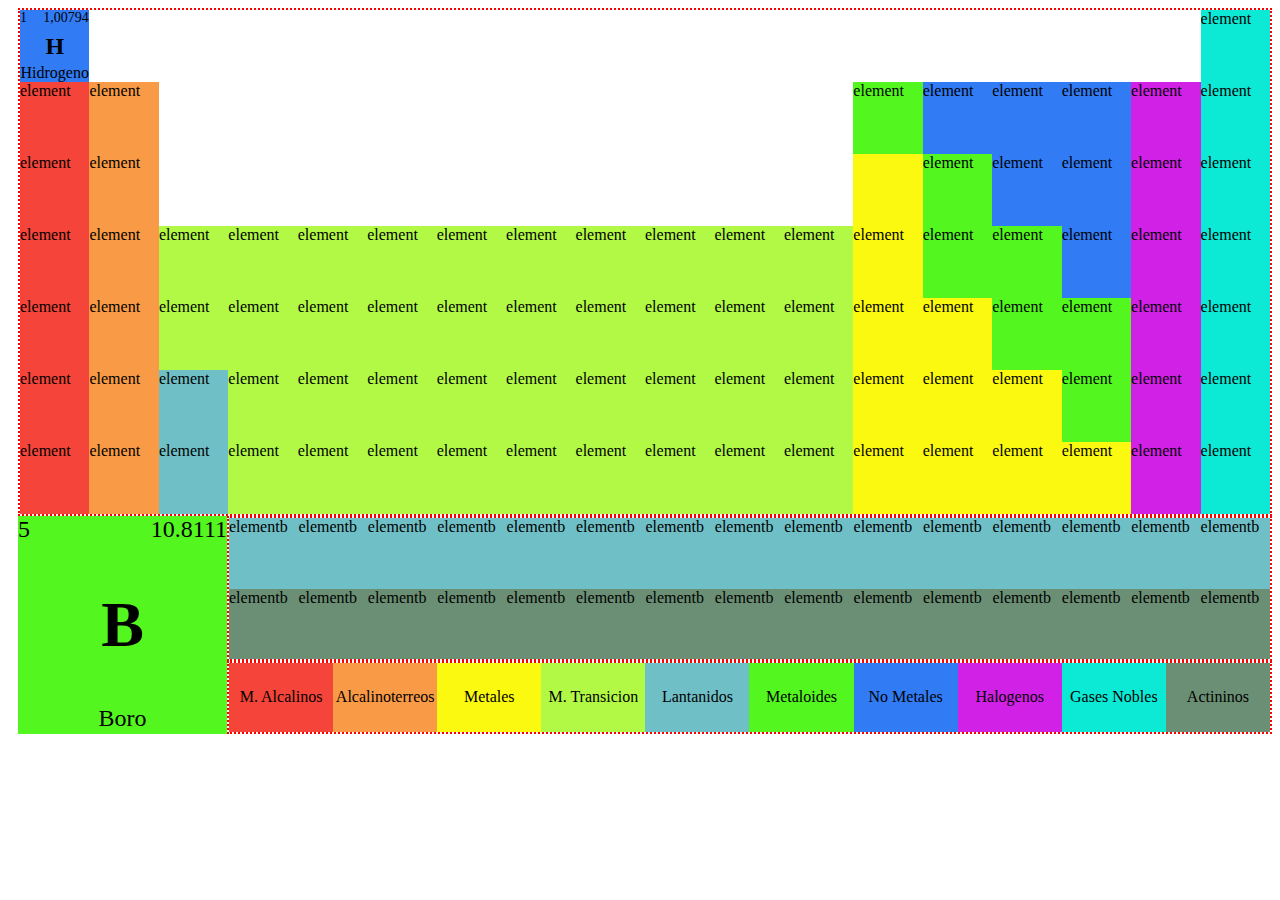
<file: index.html>
<!DOCTYPE html>
<html lang="en">

<head>
    <meta charset="UTF-8">
    <meta http-equiv="X-UA-Compatible" content="IE=edge">
    <meta name="viewport" content="width=device-width, initial-scale=1.0">
    <link href="main.css" rel="stylesheet" type="text/css">
    <title>Document</title>
</head>

<body>
    <div class="parent">
        <div class="element mark-div-red">
            <div class="mark-div-blue no-metal cell">
                <div class="mark-div-blue cell-top">
                    <div>1</div>
                    <div class="align_left">1,00794</div>
                </div>
                <div class="mark-div-blue cell-center">H</div>
                <div class="mark-div-blue cell-footer" >Hidrogeno</div>
            </div>
            <div class="mark-div-blue space"></div>
            <div class="mark-div-blue space"></div>
            <div class="mark-div-blue space"></div>
            <div class="mark-div-blue space"></div>
            <div class="mark-div-blue space"></div>
            <div class="mark-div-blue space"></div>
            <div class="mark-div-blue space"></div>
            <div class="mark-div-blue space"></div>
            <div class="mark-div-blue space"></div>
            <div class="mark-div-blue space"></div>
            <div class="mark-div-blue space"></div>
            <div class="mark-div-blue space"></div>
            <div class="mark-div-blue space"></div>
            <div class="mark-div-blue space"></div>
            <div class="mark-div-blue space"></div>
            <div class="mark-div-blue space"></div>
            <div class="mark-div-blue nobel-gases">element</div>

            <div class="mark-div-blue alcaline-metal">element</div>
            <div class="mark-div-blue land-alcaline">element</div>
            <div class="mark-div-blue space"></div>
            <div class="mark-div-blue space"></div>
            <div class="mark-div-blue space"></div>
            <div class="mark-div-blue space"></div>
            <div class="mark-div-blue space"></div>
            <div class="mark-div-blue space"></div>
            <div class="mark-div-blue space"></div>
            <div class="mark-div-blue space"></div>
            <div class="mark-div-blue space"></div>
            <div class="mark-div-blue space"></div>
            <div class="mark-div-blue metalloid">element</div>
            <div class="mark-div-blue no-metal">element</div>
            <div class="mark-div-blue no-metal">element</div>
            <div class="mark-div-blue no-metal">element</div>
            <div class="mark-div-blue halogens">element</div>
            <div class="mark-div-blue nobel-gases">element</div>

            <div class="mark-div-blue alcaline-metal">element</div>
            <div class="mark-div-blue land-alcaline">element</div>
            <div class="mark-div-blue space"></div>
            <div class="mark-div-blue space"></div>
            <div class="mark-div-blue space"></div>
            <div class="mark-div-blue space"></div>
            <div class="mark-div-blue space"></div>
            <div class="mark-div-blue space"></div>
            <div class="mark-div-blue space"></div>
            <div class="mark-div-blue space"></div>
            <div class="mark-div-blue space"></div>
            <div class="mark-div-blue space"></div>
            <div class="mark-div-blue metal"></div>
            <div class="mark-div-blue metalloid">element</div>
            <div class="mark-div-blue no-metal">element</div>
            <div class="mark-div-blue no-metal">element</div>
            <div class="mark-div-blue halogens">element</div>
            <div class="mark-div-blue nobel-gases">element</div>

            <div class="mark-div-blue alcaline-metal">element</div>
            <div class="mark-div-blue land-alcaline">element</div>
            <div class="mark-div-blue transition-metal">element</div>
            <div class="mark-div-blue transition-metal">element</div>
            <div class="mark-div-blue transition-metal">element</div>
            <div class="mark-div-blue transition-metal">element</div>
            <div class="mark-div-blue transition-metal">element</div>
            <div class="mark-div-blue transition-metal">element</div>
            <div class="mark-div-blue transition-metal">element</div>
            <div class="mark-div-blue transition-metal">element</div>
            <div class="mark-div-blue transition-metal">element</div>
            <div class="mark-div-blue transition-metal">element</div>
            <div class="mark-div-blue metal">element</div>
            <div class="mark-div-blue metalloid">element</div>
            <div class="mark-div-blue metalloid">element</div>
            <div class="mark-div-blue no-metal ">element</div>
            <div class="mark-div-blue halogens">element</div>
            <div class="mark-div-blue nobel-gases">element</div>

            <div class="mark-div-blue alcaline-metal">element</div>
            <div class="mark-div-blue land-alcaline">element</div>
            <div class="mark-div-blue transition-metal">element</div>
            <div class="mark-div-blue transition-metal">element</div>
            <div class="mark-div-blue transition-metal">element</div>
            <div class="mark-div-blue transition-metal">element</div>
            <div class="mark-div-blue transition-metal">element</div>
            <div class="mark-div-blue transition-metal">element</div>
            <div class="mark-div-blue transition-metal">element</div>
            <div class="mark-div-blue transition-metal">element</div>
            <div class="mark-div-blue transition-metal">element</div>
            <div class="mark-div-blue transition-metal">element</div>
            <div class="mark-div-blue metal">element</div>
            <div class="mark-div-blue metal">element</div>
            <div class="mark-div-blue metalloid">element</div>
            <div class="mark-div-blue metalloid ">element</div>
            <div class="mark-div-blue halogens">element</div>
            <div class="mark-div-blue nobel-gases">element</div>

            <div class="mark-div-blue alcaline-metal">element</div>
            <div class="mark-div-blue land-alcaline">element</div>
            <div class="mark-div-blue lanthanides">element</div>
            <div class="mark-div-blue transition-metal">element</div>
            <div class="mark-div-blue transition-metal">element</div>
            <div class="mark-div-blue transition-metal">element</div>
            <div class="mark-div-blue transition-metal">element</div>
            <div class="mark-div-blue transition-metal">element</div>
            <div class="mark-div-blue transition-metal">element</div>
            <div class="mark-div-blue transition-metal">element</div>
            <div class="mark-div-blue transition-metal">element</div>
            <div class="mark-div-blue transition-metal">element</div>
            <div class="mark-div-blue metal">element</div>
            <div class="mark-div-blue metal">element</div>
            <div class="mark-div-blue metal">element</div>
            <div class="mark-div-blue metalloid ">element</div>
            <div class="mark-div-blue halogens">element</div>
            <div class="mark-div-blue nobel-gases">element</div>

            <div class="mark-div-blue alcaline-metal">element</div>
            <div class="mark-div-blue land-alcaline">element</div>
            <div class="mark-div-blue lanthanides">element</div>
            <div class="mark-div-blue transition-metal">element</div>
            <div class="mark-div-blue transition-metal">element</div>
            <div class="mark-div-blue transition-metal">element</div>
            <div class="mark-div-blue transition-metal">element</div>
            <div class="mark-div-blue transition-metal">element</div>
            <div class="mark-div-blue transition-metal">element</div>
            <div class="mark-div-blue transition-metal">element</div>
            <div class="mark-div-blue transition-metal">element</div>
            <div class="mark-div-blue transition-metal">element</div>
            <div class="mark-div-blue metal">element</div>
            <div class="mark-div-blue metal">element</div>
            <div class="mark-div-blue metal">element</div>
            <div class="mark-div-blue metal ">element</div>
            <div class="mark-div-blue halogens">element</div>
            <div class="mark-div-blue nobel-gases">element</div>

        </div>
        <div class="boro___ mark-div-red metalloid">
            <div class="mark-div-blue boro-top">
                <div>5</div>
                <div class="align_left">10.8111</div>
            </div>
            <div class="mark-div-blue boro-text-center">B</div>
            <div class="mark-div-blue boro-footer" >Boro</div>
        </div>
        <div class="elemenb mark-div-red">
            <div class="mark-div-blue lanthanides">elementb</div>
            <div class="mark-div-blue lanthanides">elementb</div>
            <div class="mark-div-blue lanthanides">elementb</div>
            <div class="mark-div-blue lanthanides">elementb</div>
            <div class="mark-div-blue lanthanides">elementb</div>
            <div class="mark-div-blue lanthanides">elementb</div>
            <div class="mark-div-blue lanthanides">elementb</div>
            <div class="mark-div-blue lanthanides">elementb</div>
            <div class="mark-div-blue lanthanides">elementb</div>
            <div class="mark-div-blue lanthanides">elementb</div>
            <div class="mark-div-blue lanthanides">elementb</div>
            <div class="mark-div-blue lanthanides">elementb</div>
            <div class="mark-div-blue lanthanides">elementb</div>
            <div class="mark-div-blue lanthanides">elementb</div>
            <div class="mark-div-blue lanthanides">elementb</div>
            <div class="mark-div-blue actinins">elementb</div>
            <div class="mark-div-blue actinins">elementb</div>
            <div class="mark-div-blue actinins">elementb</div>
            <div class="mark-div-blue actinins">elementb</div>
            <div class="mark-div-blue actinins">elementb</div>
            <div class="mark-div-blue actinins">elementb</div>
            <div class="mark-div-blue actinins">elementb</div>
            <div class="mark-div-blue actinins">elementb</div>
            <div class="mark-div-blue actinins">elementb</div>
            <div class="mark-div-blue actinins">elementb</div>
            <div class="mark-div-blue actinins">elementb</div>
            <div class="mark-div-blue actinins">elementb</div>
            <div class="mark-div-blue actinins">elementb</div>
            <div class="mark-div-blue actinins">elementb</div>
            <div class="mark-div-blue actinins">elementb</div>
        </div>
        <div class="types__ mark-div-red ">
            <div class="mark-div-blue alcaline-metal center-text">M. Alcalinos</div>
            <div class="mark-div-blue land-alcaline center-text">Alcalinoterreos</div>
            <div class="mark-div-blue metal center-text">Metales</div>
            <div class="mark-div-blue transition-metal center-text">M. Transicion</div>
            <div class="mark-div-blue lanthanides center-text">Lantanidos</div>
            <div class="mark-div-blue metalloid center-text">Metaloides</div>
            <div class="mark-div-blue no-metal center-text">No Metales</div>
            <div class="mark-div-blue halogens center-text">Halogenos</div>
            <div class="mark-div-blue nobel-gases center-text">Gases Nobles</div>
            <div class="mark-div-blue actinins center-text">Actininos</div>
        </div>
    </div>
</body>

</html>
</file>
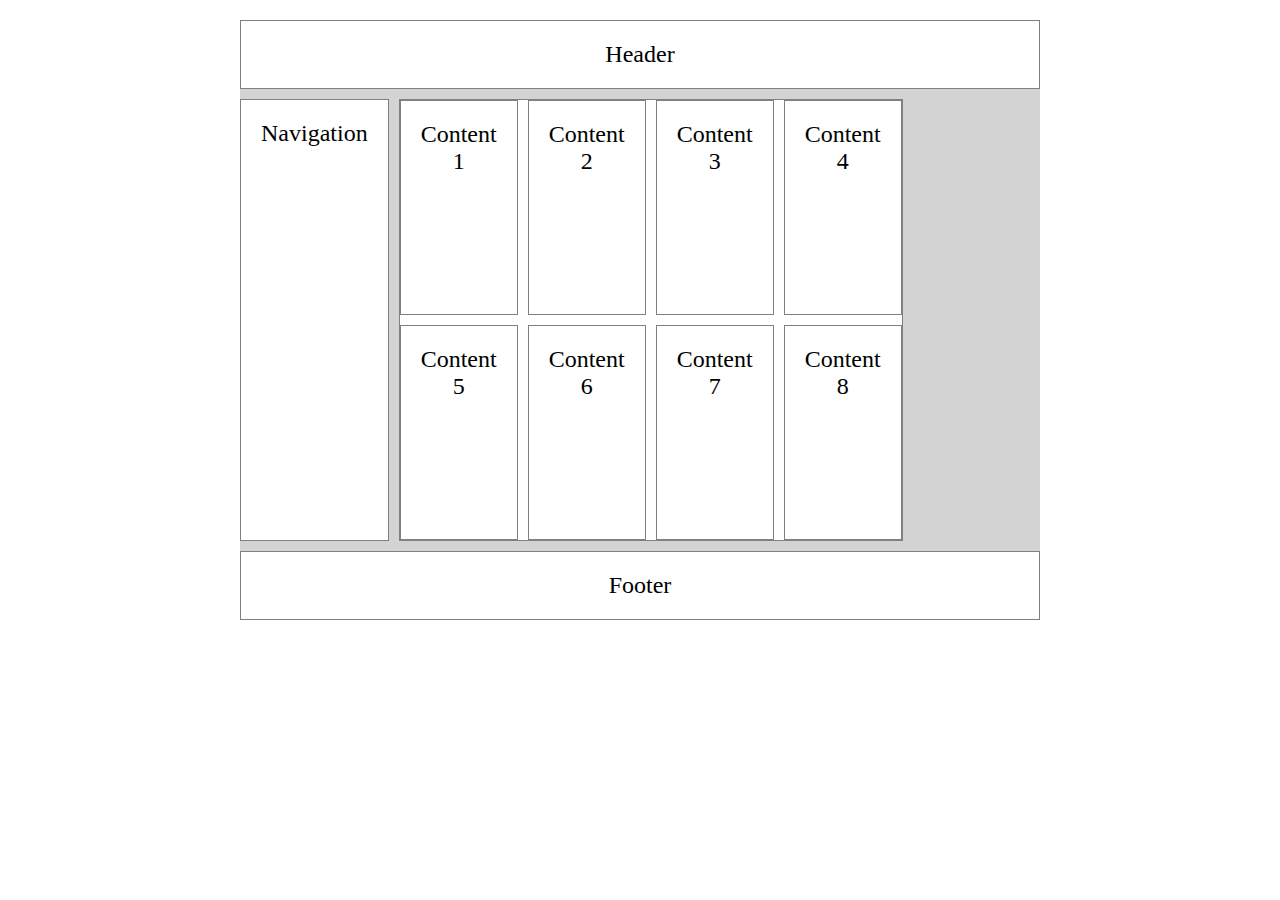
<file: exercise02/index.html>
<!DOCTYPE html>
<html lang="en">
<head>
    <meta charset="UTF-8">
    <meta http-equiv="X-UA-Compatible" content="IE=edge">
    <meta name="viewport" content="width=device-width, initial-scale=1.0">
    <link href="main.css" rel="stylesheet" type="text/css">
    <title>Document</title>
</head>
<body>
    <div class="grid-container">
        <div class="header">Header</div>
        <div class="nav">Navigation</div>
        <div class="main">
          <div class="content">Content 1</div>
          <div class="content">Content 2</div>
          <div class="content">Content 3</div>
          <div class="content">Content 4</div>
          <div class="content">Content 5</div>
          <div class="content">Content 6</div>
          <div class="content">Content 7</div>
          <div class="content">Content 8</div>
        </div>
        <div class="footer">Footer</div>
      </div>
      
</body>
</html>
</file>
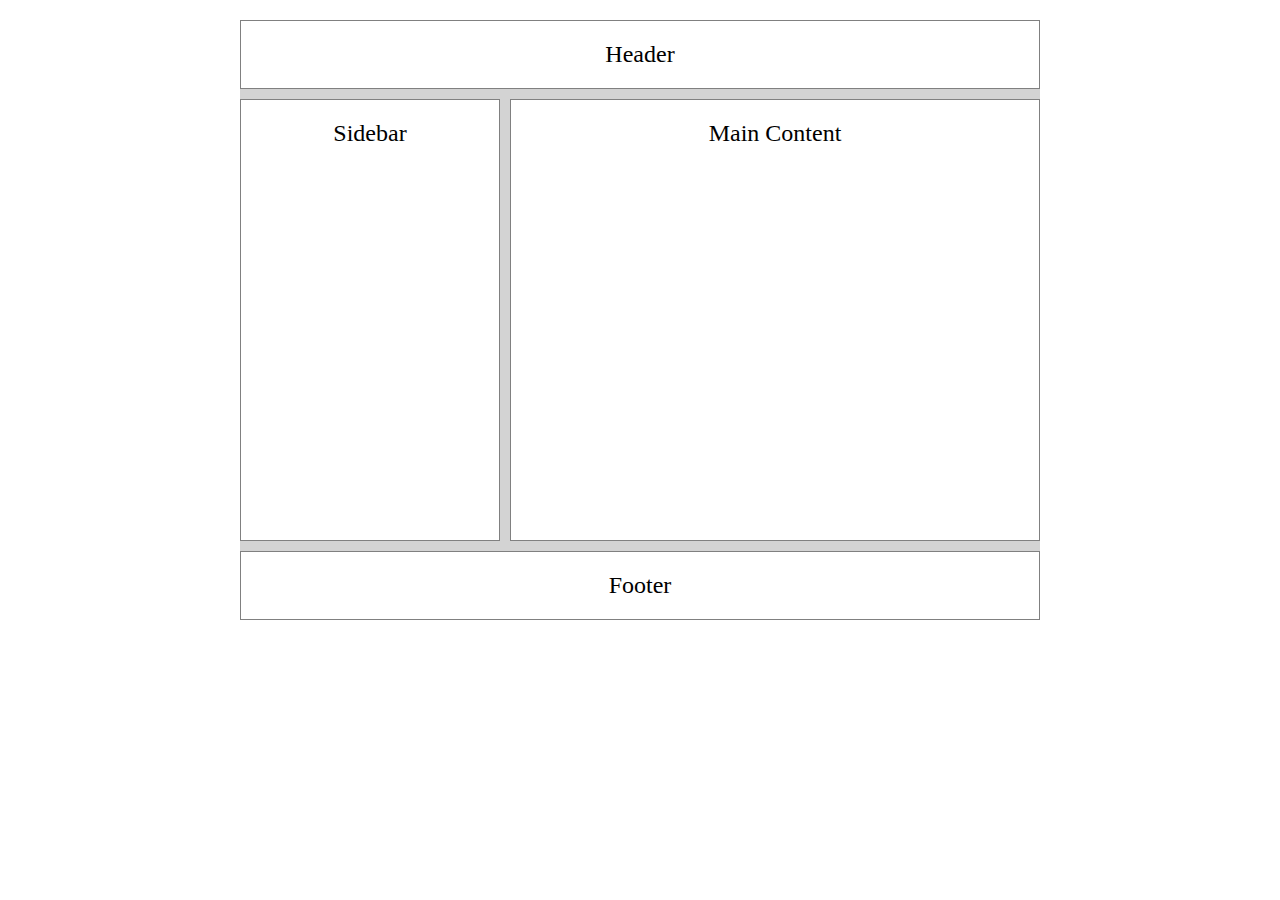
<file: exercise03/index.html>
<!DOCTYPE html>
<html lang="en">

<head>
  <meta charset="UTF-8">
  <meta http-equiv="X-UA-Compatible" content="IE=edge">
  <meta name="viewport" content="width=device-width, initial-scale=1.0">
  <link href="main.css" rel="stylesheet" type="text/css">
  <title>Document</title>
</head>

<body>
  <div class="grid-container">
    <div class="header">Header</div>
    <div class="sidebar">Sidebar</div>
    <div class="main-content">Main Content</div>
    <div class="footer">Footer</div>
  </div>


</body>

</html>
</file>
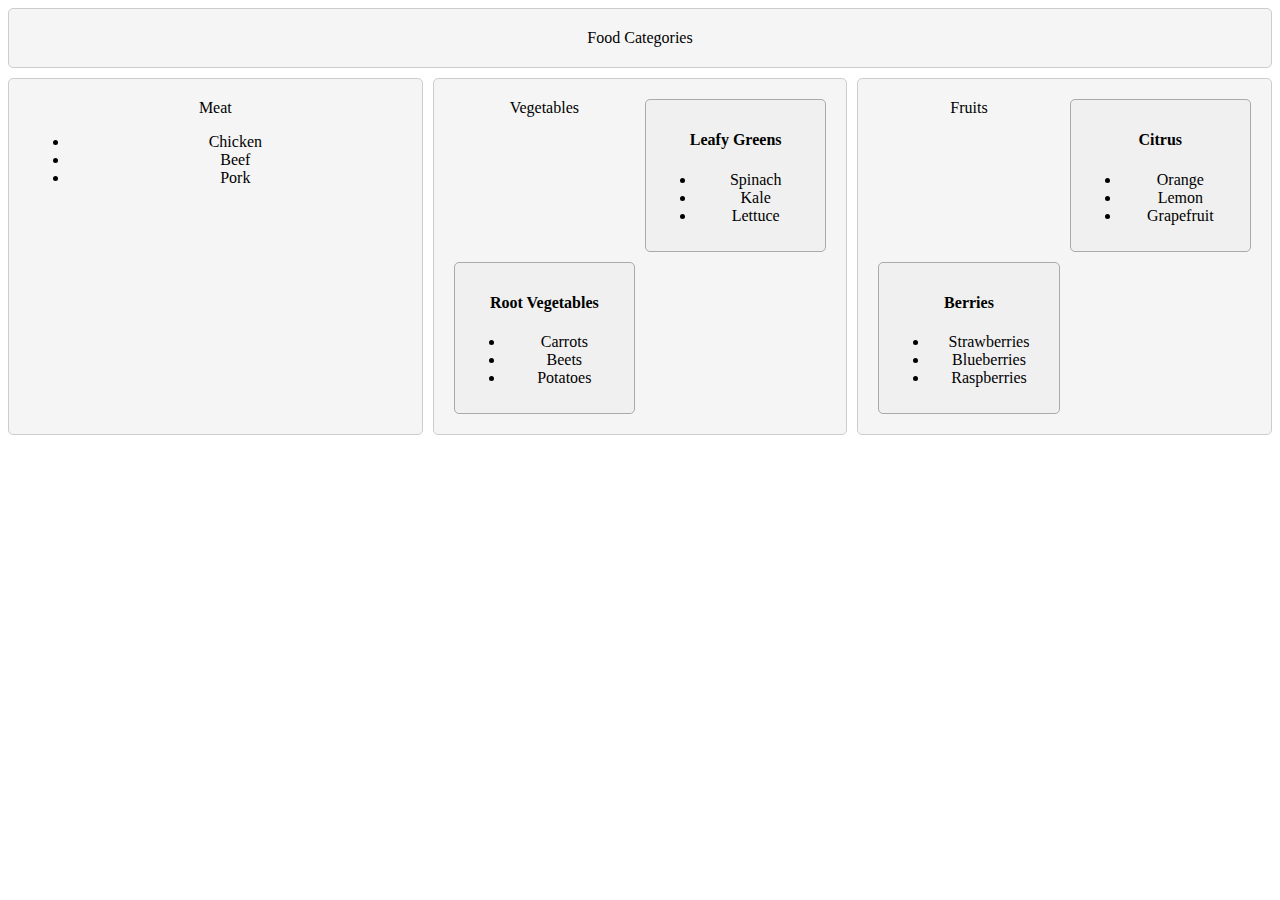
<file: exercise04/index.html>
<!DOCTYPE html>
<html lang="en">
<head>
    <meta charset="UTF-8">
    <meta name="viewport" content="width=device-width, initial-scale=1.0">
    <title>Food Categories using CSS Grid and Subgrids</title>
    <style>
        .container {
            display: grid;
            grid-template-columns: repeat(3, 1fr);
            grid-template-rows: repeat(2, auto);
            grid-template-areas:
                "header header header"
                "meat vegetables fruits";
            grid-gap: 10px;
        }

        .item {
            padding: 20px;
            background-color: #f5f5f5;
            border: 1px solid #ccc;
            border-radius: 5px;
            text-align: center;
        }

        .header {
            grid-area: header;
        }

        .meat {
            grid-area: meat;
        }

        .vegetables {
            grid-area: vegetables;
            display: grid;
            grid-template-columns: repeat(2, 1fr);
            grid-gap: 10px;
        }

        .fruits {
            grid-area: fruits;
            display: grid;
            grid-template-columns: repeat(2, 1fr);
            grid-gap: 10px;
        }

        .subitem {
            background-color: #f0f0f0;
            border: 1px solid #aaa;
            border-radius: 5px;
            padding: 10px;
        }
    </style>
</head>
<body>
    <div class="container">
        <div class="item header">Food Categories</div>
        <div class="item meat">
            Meat
            <ul>
                <li>Chicken</li>
                <li>Beef</li>
                <li>Pork</li>
            </ul>
        </div>
        <div class="item vegetables">
            Vegetables
            <div class="subitem">
                <h4>Leafy Greens</h4>
                <ul>
                    <li>Spinach</li>
                    <li>Kale</li>
                    <li>Lettuce</li>
                </ul>
            </div>
            <div class="subitem">
                <h4>Root Vegetables</h4>
                <ul>
                    <li>Carrots</li>
                    <li>Beets</li>
                    <li>Potatoes</li>
                </ul>
            </div>
        </div>
        <div class="item fruits">
            Fruits
            <div class="subitem">
                <h4>Citrus</h4>
                <ul>
                    <li>Orange</li>
                    <li>Lemon</li>
                    <li>Grapefruit</li>
                </ul>
            </div>
            <div class="subitem">
                <h4>Berries</h4>
                <ul>
                    <li>Strawberries</li>
                    <li>Blueberries</li>
                    <li>Raspberries</li>
                </ul>
            </div>
        </div>
    </div>
</body>
</html>
</file>
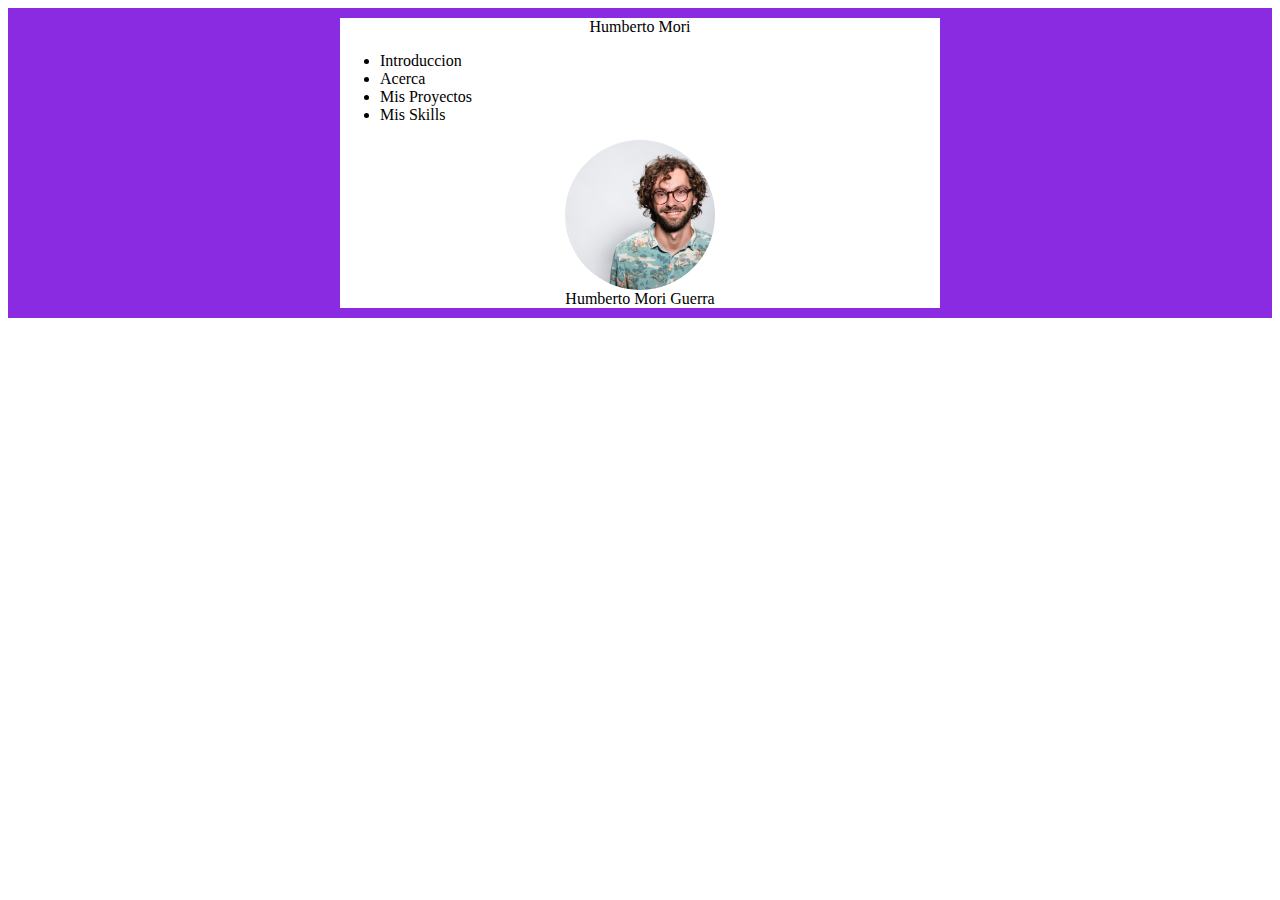
<file: exercise05/index.html>
<!DOCTYPE html>
<html lang="en">

<head>
    <meta charset="UTF-8">
    <meta http-equiv="X-UA-Compatible" content="IE=edge">
    <meta name="viewport" content="width=device-width, initial-scale=1.0">
    <link href="style.css" rel="stylesheet">
    <title>Document</title>
</head>

<body>
    <!-- https://css-tricks.com/snippets/css/a-guide-to-flexbox/ -->
    <div class="contenedora">
        <div class="hoja">
            <div class="titulo">Humberto Mori</div>
            <div class="menu">
                <ul>
                    <li>Introduccion</li>
                    <li>Acerca</li>
                    <li>Mis Proyectos</li>
                    <li>Mis Skills</li>
                </ul>
            </div>
            <div class="contenedorlognombre">
                <div class="logo">
                </div>
                <div class="nombre">
                    Humberto Mori Guerra
                </div>
            </div>
        </div>

    </div>
</body>

</html>
</file>
<file: main.css>
html{
    box-sizing: border-box;
}
body {
    padding-left: 10px;
}

.parent {
    display: grid;
    grid-template: repeat(10, minmax(60px, 1fr)) / repeat(18, minmax(60px, 1fr));
    grid-template-areas:
        "element  element  element  element  element  element  element  element  element  element element  element  element  element  element  element  element  element"

        "element  element  element  element  element  element  element  element  element  element element  element  element  element  element  element  element  element"

        "element  element  element  element  element  element  element  element  element  element element  element  element  element  element  element  element  element"

        "element  element  element  element  element  element  element  element  element  element element  element  element  element  element  element  element  element"
        "element  element  element  element  element  element  element  element  element  element element  element  element  element  element  element  element  element"
        "element  element  element  element  element  element  element  element  element  element element  element  element  element  element  element  element  element"
        "element  element  element  element  element  element  element  element  element  element element  element  element  element  element  element  element  element"
        "boro___  boro___  boro___  elemenb  elemenb  elemenb  elemenb  elemenb  elemenb  elemenb elemenb  elemenb  elemenb  elemenb  elemenb  elemenb  elemenb  elemenb"
        "boro___  boro___  boro___  elemenb  elemenb  elemenb  elemenb  elemenb  elemenb  elemenb elemenb  elemenb  elemenb  elemenb  elemenb  elemenb  elemenb  elemenb"
        "boro___  boro___  boro___  types__  types__  types__  types__  types__  types__  types__ types__  types__  types__  types__  types__  types__  types__  types__"
    ;
}

.element {
    grid-area: element;
    display: grid;
    grid-template: repeat(7, 1fr) / repeat(18, 1fr);
}

.elemenb {
    grid-area: elemenb;
    display: grid;
    grid-template: repeat(2, 1fr) / repeat(15, 1fr);
}

.boro___ {
    grid-area: boro___;
    display: grid;
    grid-template-rows: 30px 1fr 30px;
}

.boro___ .boro-top{
    display: grid;
    grid-template-columns: 2fr 1fr;
    font-size: 24px;
    border: unset;
}

.boro___ .boro-top .align_left{
    text-align: right;
}

.boro___ .boro-text-center {
    font-size: 64px;
    font-weight: 600;
    display: grid;
    align-items: center;
    text-align: center;
    border: unset;
}

.boro___ .boro-footer {
    font-size: 24px;
    display: grid;
    align-items: center;
    text-align: center;
    border: unset;
}

.types__ {
    grid-area: types__;
    display: grid;
    grid-template-columns: repeat(10, 1fr);
}

.mark-div-red {
    border: 2px dotted red;
    /* Red border */
}

.mark-div-blue {
    border: 2px dotted blue;
    /* Red border */
}

.space {
    border: unset;
    background-color: white;
}

.no-metal {
    border: unset;
    background-color: #317bf5;
}

.nobel-gases {
    border: unset;
    background-color: #0ce9d5;
}

.alcaline-metal {
    border: unset;
    background-color: #f54439;
}

.land-alcaline {
    border: unset;
    background-color: #f99a46;
}

.metalloid {
    border: unset;
    background-color: #53f71f;
}

.metal {
    border: unset;
    background-color: #fcf911;
}

.transition-metal {
    border: unset;
    background-color: #b2f946;
}

.lanthanides {
    border: unset;
    background-color: #6fbfc7;
}

.halogens {
    border: unset;
    background-color: #d221e7;
}

.actinins {
    border: unset;
    background-color: #6a8f74;
}

.center-text {
    display: grid;
    align-content: center;
    text-align: center;
}

.cell{
    display: grid;
    grid-template-rows: 1fr 2fr 1fr;
    border: unset;
}

.cell .cell-top{
    font-size: 14px;
    display: grid;
    grid-template-columns: 1fr 2fr;
    border: unset;
}

.cell .cell-center{
    font-size: 24px;
    font-weight: 800;
    display: grid;
    align-items: center;
    text-align: center;
    border: unset;
}

.cell .cell-footer{
    font-size: 16px;
    text-align: center;
    border: unset;
}
</file>
<file: exercise02/main.css>
.grid-container {
    display: grid;
    grid-template-columns: repeat(4, 1fr);
    grid-template-rows: auto 1fr auto;
    gap: 10px;
    margin: 20px auto;
    width: 800px;
    height: 600px;
    background-color: lightgray;
  }
  
  .header {
    grid-column: 1 / span 4;
    background-color: white;
    padding: 20px;
    font-size: 24px;
    text-align: center;
    border: 1px solid gray;
  }
  
  .nav {
    grid-column: 1 / span 1;
    grid-row: 2 / span 1;
    background-color: white;
    padding: 20px;
    font-size: 24px;
    text-align: center;
    border: 1px solid gray;
  }
  
  .main {
    display: grid;
    grid-template-columns: repeat(4, 1fr);
    grid-template-rows: repeat(2, 1fr);
    gap: 10px;
    background-color: white;
    border: 1px solid gray;
  }
  
  .content {
    background-color: white;
    padding: 20px;
    font-size: 24px;
    text-align: center;
    border: 1px solid gray;
  }
  
  .footer {
    grid-column: 1 / span 4;
    background-color: white;
    padding: 20px;
    font-size: 24px;
    text-align: center;
    border: 1px solid gray;
  }
</file>
<file: exercise03/main.css>
.grid-container {
  display: grid;
  grid-template-columns: repeat(3, 1fr);
  grid-template-rows: auto 1fr auto;
  gap: 10px;
  margin: 20px auto;
  width: 800px;
  height: 600px;
  background-color: lightgray;
  grid-template-areas:
    "header header header"
    "sidebar main-content main-content"
    "footer footer footer";
}

.header {
  grid-area: header;
  background-color: white;
  padding: 20px;
  font-size: 24px;
  text-align: center;
  border: 1px solid gray;
}

.sidebar {
  grid-area: sidebar;
  background-color: white;
  padding: 20px;
  font-size: 24px;
  text-align: center;
  border: 1px solid gray;
}

.main-content {
  grid-area: main-content;
  background-color: white;
  padding: 20px;
  font-size: 24px;
  text-align: center;
  border: 1px solid gray;
}

.footer {
  grid-area: footer;
  background-color: white;
  padding: 20px;
  font-size: 24px;
  text-align: center;
  border: 1px solid gray;
}
</file>
<file: exercise05/style.css>
* {
    box-sizing: border-box;
}

.contenedora {
    background-color: blueviolet;
    display: flex;
    align-items: center;
    justify-content: center;
    padding-top: 10px;
    padding-bottom: 10px;
}

.hoja {
    width: 100px;
    background-color: white;
    width: 600px;
}

.titulo {
    text-align: center;
}
.contenedorlognombre {
    display: flex;
    align-items: center;
    justify-content: center;
    flex-direction: column;
}
.logo {
    background-image: url('man-short.jpg');
    width: 150px;
    height: 150px;
    background-size: cover;
    background-position: center center;
    border-radius: 50%;
}
</file>
